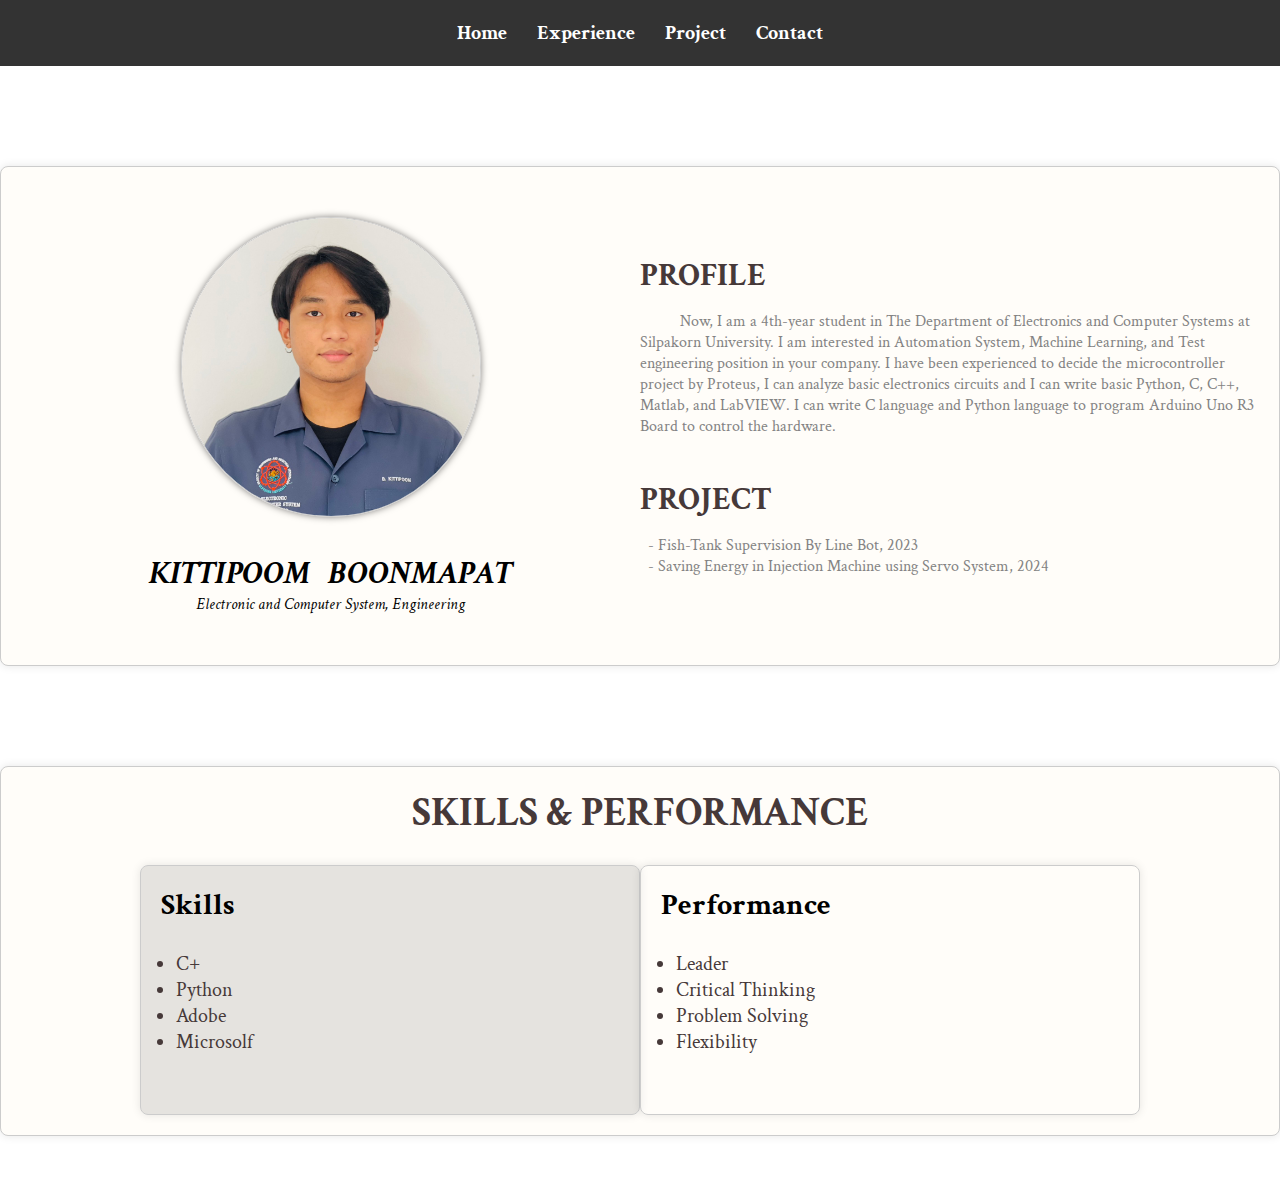
<file: index.html>
<!DOCTYPE html>
<html lang="en">

<head>
  <meta charset="UTF-8">
  <meta name="viewport" content="width=device-width, initial-scale=1.0">
  <title>Home</title>
  <link rel="stylesheet" href="CSS/resume.css">

</head>

<body>

  <nav class="navbar">
    <ul>
      <li><a href="index.html">Home</a></li>
      <li><a href="exp.html">Experience</a></li>
      <li><a href="project.html">Project</a></li>
      <li><a href="contact.html">Contact</a></li>
    </ul>
  </nav>

  <div class="about">
    <div class="profile">
      <img src="Image/profile-4.png" alt="">
      <h1>KITTIPOOM &nbsp;&nbsp;BOONMAPAT</h1>
      <p>Electronic and Computer System, Engineering</p>
    </div>
    <div class="text">
      <h1>PROFILE</h1>

      <p> &nbsp; &nbsp; &nbsp; &nbsp; &nbsp; Now, I am a 4th-year student in The Department of
        Electronics and Computer Systems at Silpakorn
        University. I am interested in Automation System, Machine Learning, and Test engineering position in your
        company. I have been experienced to decide the
        microcontroller project by Proteus, I can analyze basic
        electronics circuits and I can write basic Python, C,
        C++, Matlab, and LabVIEW.
        I can write C language and Python language to
        program Arduino Uno R3 Board to control the
        hardware.</p>

      <br>
      <br>

      <h1>PROJECT</h1>

      <p>&nbsp; - Fish-Tank Supervision By Line Bot, 2023<br>
        &nbsp; - Saving Energy in Injection Machine using Servo System, 2024
      </p>

    </div>
  </div>

  <div class="Skills">
    <div class="title">
      <h1>SKILLS & PERFORMANCE</h1>
      <br>
    </div>
    <div class="all">
      <div class="skill">
        <h2>Skills</h2>
        <br>
        <li>C+</li>
        <li>Python</li>
        <li>Adobe</li>
        <li>Microsolf</li>
      </div>
      <div class="performance">
        <h2>Performance</h2>
        <br>
        <li>Leader</li>
        <li>Critical Thinking</li>
        <li>Problem Solving</li>
        <li>Flexibility</li>
      </div>
    </div>
  </div>

</body>

</html>
</file>
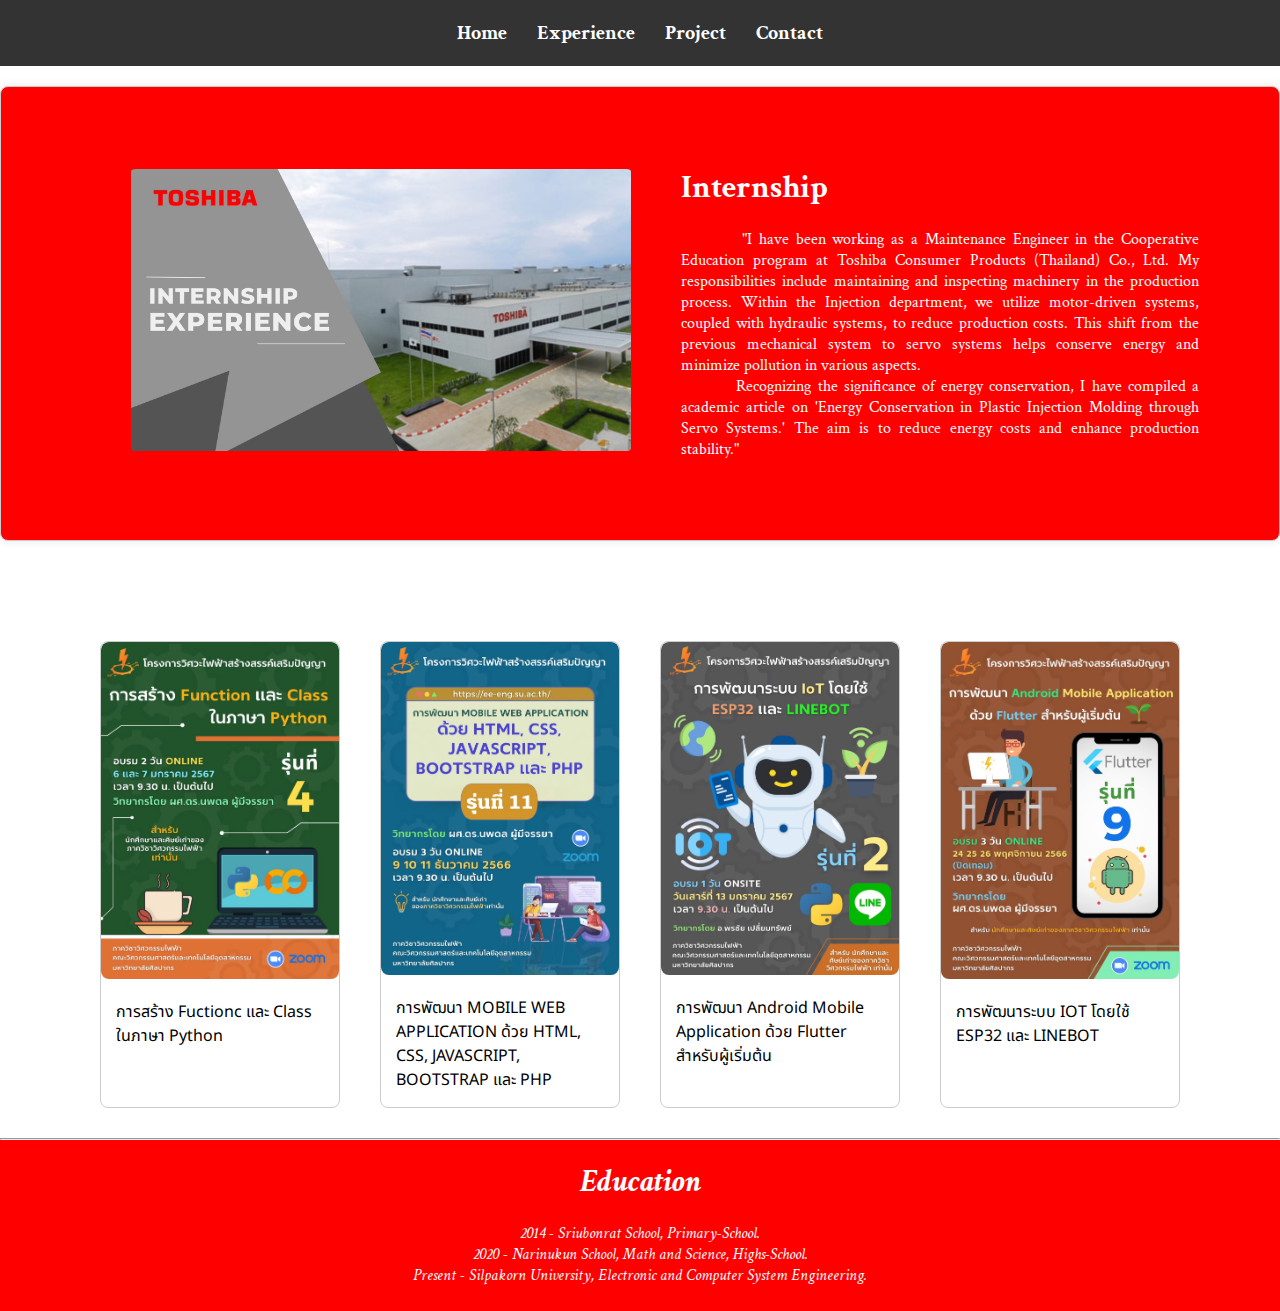
<file: exp.html>
<!DOCTYPE html>
<html lang="en">

<head>
  <meta charset="UTF-8">
  <meta name="viewport" content="width=device-width, initial-scale=1.0">
  <link rel="stylesheet" href="CSS/resume.css">
  <title>Experience</title>
</head>

<body>

  <nav class="navbar">
    <ul>
      <li><a href="index.html">Home</a></li>
      <li><a href="exp.html">Experience</a></li>
      <li><a href="project.html">Project</a></li>
      <li><a href="contact.html">Contact</a></li>
    </ul>
  </nav>


  <div class="internship">
    <div class="imgintern">
      <a
        href="https://www.canva.com/design/DAFoUZZJHuk/7HcVfBG8vznjzxto6hI34Q/edit?utm_content=DAFoUZZJHuk&utm_campaign=designshare&utm_medium=link2&utm_source=sharebutton"><img
          src="Image/intern.jpg" alt=""></a>
    </div>
    <div class="textintern">
      <h1>Internship</h1>
      <br>
      <p>&nbsp; &nbsp; &nbsp; &nbsp; &nbsp;"I have been working as a Maintenance Engineer in the Cooperative Education
        program at Toshiba Consumer Products (Thailand) Co., Ltd. My responsibilities include maintaining and inspecting
        machinery in the production process. Within the Injection department, we utilize motor-driven systems, coupled
        with hydraulic systems, to reduce production costs. This shift from the previous mechanical system to servo
        systems helps conserve energy and minimize pollution in various aspects. <br>

        &nbsp; &nbsp; &nbsp; &nbsp; &nbsp;Recognizing the significance of energy conservation, I have compiled a academic article on 'Energy Conservation
        in Plastic Injection Molding through Servo Systems.' The aim is to reduce energy costs and enhance production
        stability."</p>
    </div>
  </div>

  <div class="boxtwo">
    <div class="training">
      <div class="card">
        <img src="Image/t1.jpg" alt="Training Image 1">
        <div class="card-content">
          <p>การสร้าง Fuctionc และ Class ในภาษา Python <br>&nbsp;</p>
        </div>
      </div>

      <div class="card">
        <img src="Image/t2.jpg" alt="Training Image 2">
        <div class="card-content">
          <p>การพัฒนา MOBILE WEB APPLICATION ด้วย HTML, CSS, JAVASCRIPT, BOOTSTRAP และ PHP</p>
        </div>
      </div>

      <div class="card">
        <img src="Image/t3.jpg" alt="Training Image 3">
        <div class="card-content">
          <p>การพัฒนา Android Mobile Application ด้วย Flutter สำหรับผู้เริ่มต้น</p>
        </div>
      </div>

      <div class="card">
        <img src="Image/t4.jpg" alt="Training Image 4">
        <div class="card-content">
          <p>การพัฒนาระบบ IOT โดยใช้ ESP32 และ LINEBOT <br>&nbsp;</p>
        </div>
      </div>
    </div>
  </div>

  <div class="education">
    <hr>
    <br>
    <h1>Education</h1>
    <br>
    <p>2014 - Sriubonrat School, Primary-School.
      <br>2020 - Narinukun School, Math and Science, Highs-School.
      <br>Present - Silpakorn University, Electronic and Computer System Engineering.
    </p>
  </div>
</body>

</html>
</file>
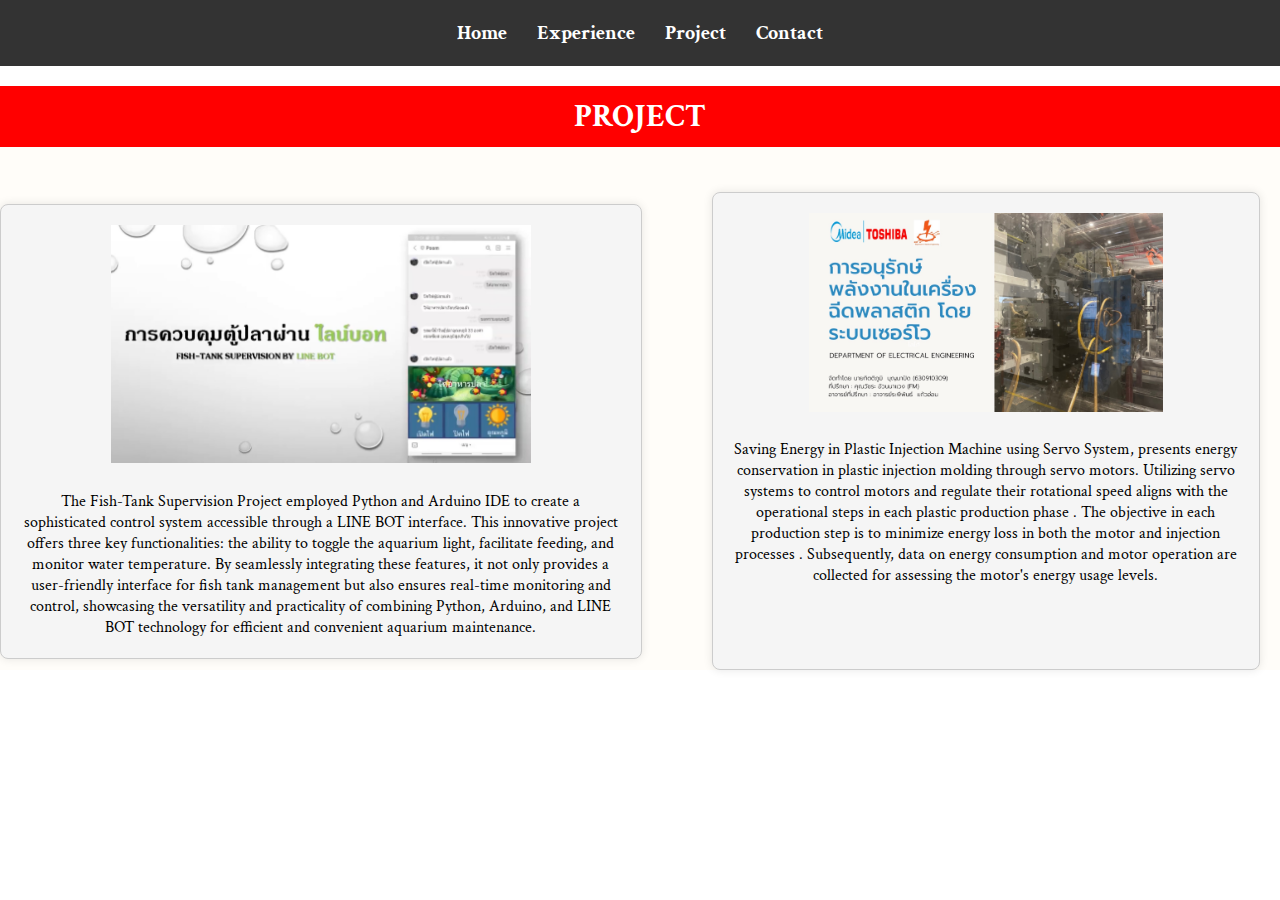
<file: project.html>
<!DOCTYPE html>
<html lang="en">

<head>
    <meta charset="UTF-8">
    <meta name="viewport" content="width=device-width, initial-scale=1.0">
    <link rel="stylesheet" href="CSS/resume.css">
    <title>Project</title>
</head>

<body>

    <nav class="navbar">
        <ul>
            <li><a href="index.html">Home</a></li>
            <li><a href="exp.html">Experience</a></li>
            <li><a href="project.html">Project</a></li>
            <li><a href="contact.html">Contact</a></li>
        </ul>
    </nav>
    <div class="allproject">
        <div class="titlepro">
            <h1>PROJECT</h1>
        </div>
        <div class="project">
            <div class="fishtank">
                <div class="imgfish">
                    <a href="https://drive.google.com/file/d/1wp_0Zv4RHgVjnJ-PLouScEu8HAuRHXgr/view?usp=drivesdks"><img
                            src="Image/fish.jpg" alt="" style="width: 70%;"></a>
                </div>
                <div class="textfish">
                    <p><br>The Fish-Tank Supervision Project employed Python and Arduino IDE to create a sophisticated
                        control system accessible through a LINE BOT interface. This innovative project offers three key
                        functionalities: the ability to toggle the aquarium light, facilitate feeding, and monitor water
                        temperature. By seamlessly integrating these features, it not only provides a user-friendly
                        interface for fish tank management but also ensures real-time monitoring and control, showcasing
                        the versatility and practicality of combining Python, Arduino, and LINE BOT technology for
                        efficient and convenient aquarium maintenance.</p>
                </div>
            </div>
            <div class="servosaving">
                <div class="imgfish2">
                    <img src="Image/servo.jpg" alt="" style="width: 70%;">
                </div>
                <div class="textfish">
                    <p><br>Saving Energy in Plastic Injection Machine using Servo System, presents energy conservation
                        in plastic injection molding through servo motors. Utilizing servo systems to control motors and
                        regulate their rotational speed aligns with the operational steps in each plastic production
                        phase . The objective in each production step is to minimize energy loss in both the motor and
                        injection processes . Subsequently, data on energy consumption and motor operation are collected
                        for assessing the motor's energy usage levels.<br>&nbsp;<br>&nbsp;<br>&nbsp;</p>
                </div>
            </div>
        </div>
    </div>
</body>

</html>
</file>
<file: CSS/resume.css>
@import url('https://fonts.googleapis.com/css2?family=Crimson+Text:wght@400;700&display=swap');
@import url('https://fonts.googleapis.com/css2?family=Crimson+Text:wght@400;700&family=Noto+Sans+Thai:wght@300&display=swap');

* {
    padding: 0;
    margin: 0;
    box-sizing: border-box;
    font-family: 'Crimson Text', serif;

}

.about {
    margin-top: 100px;
    display: flex;
    align-items: center;
    height: 500px;
    border: 1px solid #ccc;
    border-radius: 8px;
    box-shadow: 0 0 10px rgba(0, 0, 0, 0.1);
    padding: 20px;
    background-color: rgb(255, 253, 249);
}

.profile {
    width: 50%;
    align-items: center;
    text-align: center;
}

.profile img {
    height: 300px;
    width: 300px;
    border-radius: 50%;
    margin-bottom: 30px;
    border: 1px solid #ccc;
    box-shadow: 0 0 7px rgba(0, 0, 0, 0.5);
}

.profile p {
    font-style: italic;
}

.profile h1 {
    font-style: italic;
}

.text {
    width: 50%;
}

.text h1 {
    margin-bottom: 15px;
    color: #463939;
}

.Skills {
    font-size: 20px;
    margin-top: 100px;
    align-items: center;
    border: 1px solid #ccc;
    border-radius: 8px;
    box-shadow: 0 0 10px rgba(0, 0, 0, 0.1);
    padding: 20px;
    background-color: rgb(255, 253, 249);
    margin-bottom: 50px;
}

.title {
    text-align: center;
}

.title h1 {
    font-weight: 700;
}

.text p {
    color: #838383;
}

.all {
    display: flex;
    justify-content: center;
}

.skill li {
    color: #463939;
}

.performance li {
    color: #463939;
}

.title {
    color: #463939;
}

.skill {
    height: 250px;
    background-color: rgba(0, 0, 0, 0.1);
    width: 500px;
    border: 1px solid #ccc;
    border-radius: 8px;
    box-shadow: 0 0 10px rgba(0, 0, 0, 0.1);
    padding: 20px;

}

.performance {
    background-color: rgba(255, 255, 255, 0.1);
    width: 500px;
    align-items: center;
    border: 1px solid #ccc;
    border-radius: 8px;
    box-shadow: 0 0 10px rgba(0, 0, 0, 0.1);
    padding: 20px;
}


.internship {
    padding: 80px;
    background-color: red;
    color: white;
    border: 1px solid #ccc;
    border-radius: 8px;
    box-shadow: 0 0 10px rgba(0, 0, 0, 0.1);
}

.imgintern {
    width: 50%;
    align-items: center;
    text-align: center;
}

.textintern {
    margin-left: 50px;
}

.imgintern img {
    margin-left: 50px;
    border-radius: 1%;
    width: 500px;
    object-fit: cover;
    transition: transform 0.3s ease;
}


.imgintern:hover img {
    transform: scale(1.1);
}

.internship {
    display: flex;
    align-items: center;
    text-align: justify;
}

.card {
    border: 1px solid #ccc;
    border-radius: 8px;
    overflow: hidden;
    max-width: 300px;
    /* Adjust the maximum width as needed */
    margin: 20px;
    /* Add margin for spacing between cards */
}

.training {
    padding: 80px 80px 10px 80px;
    display: flex;
    justify-content: center;
}

.card {
    width: 48%;
    margin-bottom: 20px;
}

.card img {
    width: 100%;
    height: auto;
    border-radius: 8px;
}

.card-content {
    padding: 15px;
}

.card-content p {
    font-family: 'Crimson Text', serif;
    font-family: 'Noto Sans Thai', sans-serif;
}

.education {
    background-color: red;
    color: white;
    font-style: italic;
    text-align: center;
    padding-bottom: 25px;
}

.project {
    display: flex;
    align-items: center;
    text-align: center;
    gap: 50px;
    margin-top: 45px;
}

.titlepro h1 {
    padding: 10px;
    text-align: center;
    background-color: red;
    color: white;

}

.fishtank,
.servosaving {
    display: flex;
    flex-direction: column;
    align-items: center;
    justify-content: center;
    background-color: #f5f5f5;
    padding: 20px;
    border-radius: 10px;
    margin-right: 20px;
    border: 1px solid #ccc;
    border-radius: 8px;
    box-shadow: 0 0 10px rgba(0, 0, 0, 0.1);
}

.imgfish img {
    width: 70%;
    transition: transform 0.3s ease-in-out;
}

.imgfish img:hover {
    transform: scale(1.1);
}

.allproject {
    background-color: rgb(255, 253, 249);
}

.contact-container {
    padding: 80px;
    display: flex;
    font-size: 25px;
    gap: 50px;
    background-color: rgb(255, 253, 249);
    border: 1px solid #ccc;
    border-radius: 8px;
    box-shadow: 0 0 10px rgba(0, 0, 0, 0.1);
}

.contact-info {
    margin-top: 50px;
    flex: 1;
    padding: 20px;
}

.contact-info h2 {
    margin-bottom: 10px;
}

.contact-info p {
    margin-bottom: 10px;
}

.contact-image {
    flex: 1;
    text-align: right;
}

.contact-image img {
    max-width: 100%;
    border-radius: 8px;
}


.navbar {
    display: flex;
    justify-content: center;
    background-color: #333;
    padding: 20px;
    margin-bottom: 20px;
}

ul {
    list-style-type: none;
    margin: 0;
    padding: 0;
    display: flex;
}

li {
    margin: 0 15px;
}

a {
    text-decoration: none;
    color: white;
    font-weight: bold;
    font-size: 20px;
    transition: color 0.3s ease;
}

a:hover {
    color: rgb(134, 134, 134);
}
</file>
